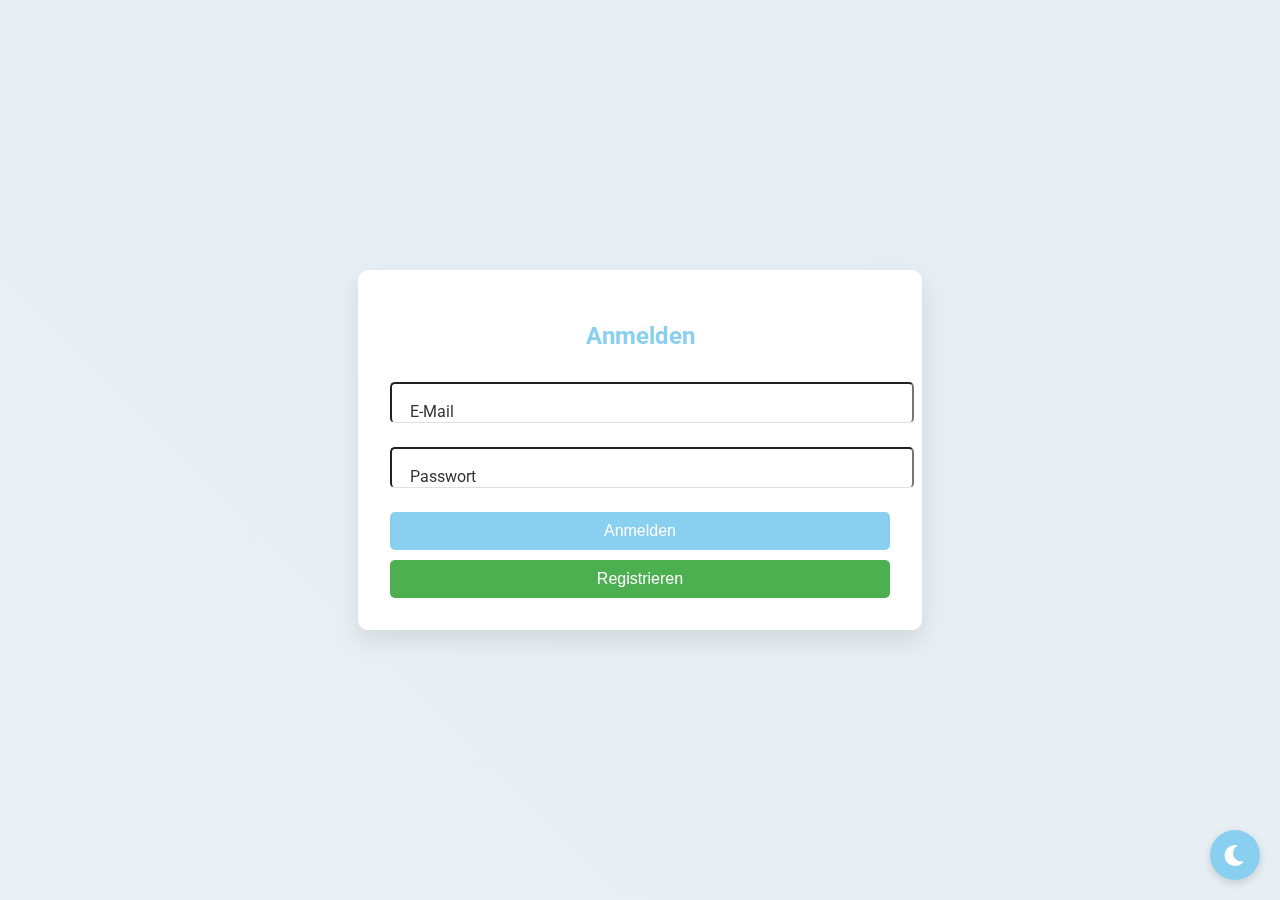
<file: index.html>
<!DOCTYPE html>
<html lang="de">
<head>
    <meta charset="utf-8">
    <meta name="viewport" content="width=device-width, initial-scale=1.0">
    <title>Login</title>
    <link href="https://fonts.googleapis.com/css2?family=Roboto:wght@400;500&display=swap" rel="stylesheet">
    <link rel="stylesheet" href="https://cdnjs.cloudflare.com/ajax/libs/font-awesome/6.0.0-beta3/css/all.min.css">
    <link rel="stylesheet" href="style.css">
</head>
<body>
    <div class="background"></div>
    <div class="container">
        <form id="login-form" action="login.php" method="post">
            <h2>Anmelden</h2>
            <div class="input-group">
                <input type="email" id="email" name="email" required>
                <label for="email">E-Mail</label>
            </div>
            <div class="input-group">
                <input type="password" id="password" name="password" required>
                <label for="password">Passwort</label>
            </div>
            <button type="submit">Anmelden</button>
            <button type="button" onclick="window.location.href='register.html'" style="margin-top: 10px;">Registrieren</button>
        </form>
    </div>
    <div class="mode-toggle">
        <input type="checkbox" id="dark-mode-toggle">
        <label for="dark-mode-toggle">
            <i class="fas fa-sun"></i>
            <i class="fas fa-moon"></i>
        </label>
    </div>
    <script src="script.js"></script>
</body>
</html>
</file>
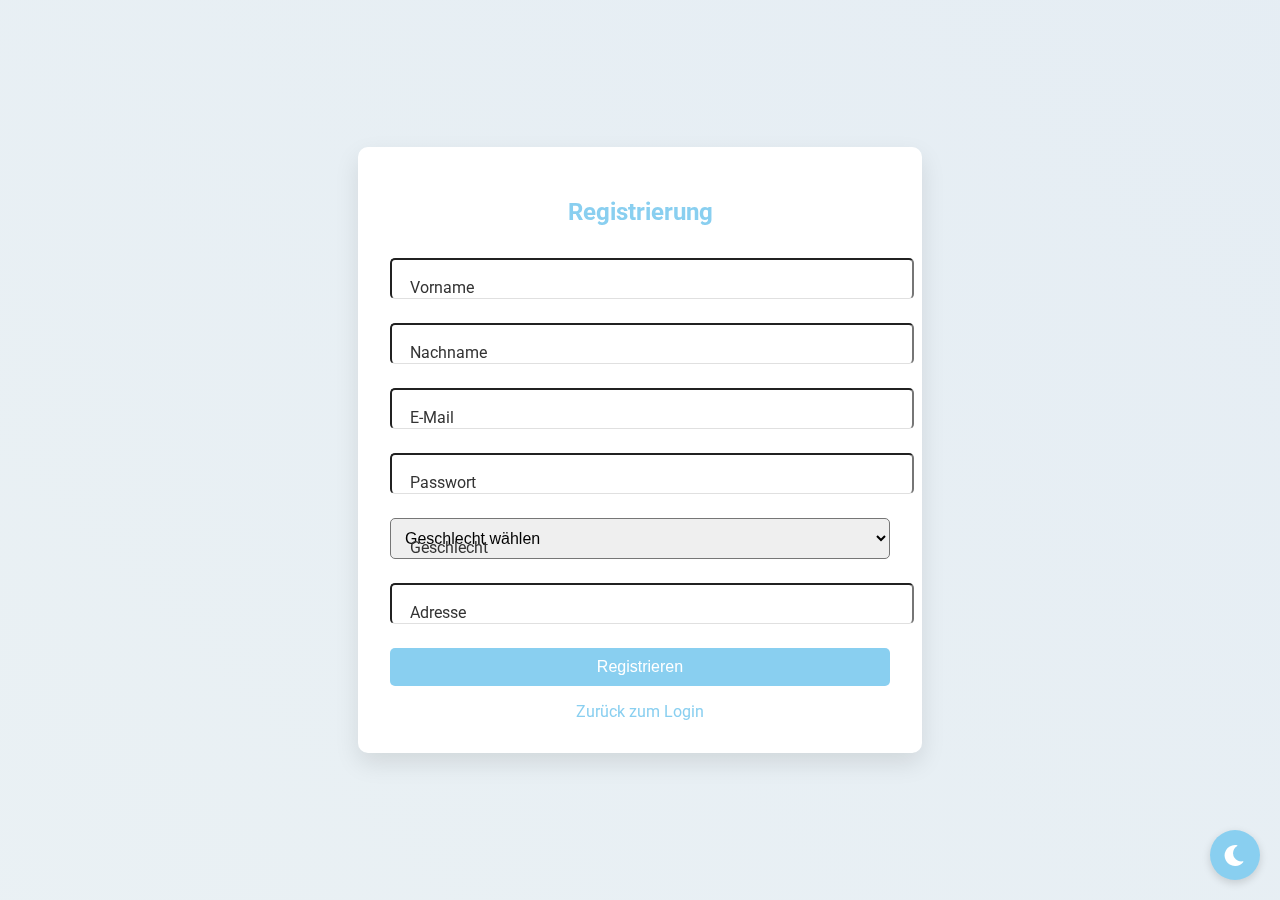
<file: register.html>
<!DOCTYPE html>
<html lang="de">
<head>
    <meta charset="utf-8">
    <meta name="viewport" content="width=device-width, initial-scale=1.0">
    <title>Registrierung</title>
    <link href="https://fonts.googleapis.com/css2?family=Roboto:wght@400;500&display=swap" rel="stylesheet">
    <link rel="stylesheet" href="https://cdnjs.cloudflare.com/ajax/libs/font-awesome/6.0.0-beta3/css/all.min.css">
    <link rel="stylesheet" href="style.css">
</head>
<body>
    <div class="background"></div>
    <div class="container">
        <form id="register-form" action="register.php" method="post">
            <h2>Registrierung</h2>
            <div class="input-group">
                <input type="text" id="vorname" name="vorname" required>
                <label for="vorname">Vorname</label>
            </div>
            <div class="input-group">
                <input type="text" id="nachname" name="nachname" required>
                <label for="nachname">Nachname</label>
            </div>
            <div class="input-group">
                <input type="email" id="email" name="email" required>
                <label for="email">E-Mail</label>
            </div>
            <div class="input-group">
                <input type="password" id="password" name="password" required>
                <label for="password">Passwort</label>
            </div>
            <div class="input-group">
                <select id="geschlecht" name="geschlecht" required>
                    <option value="" disabled selected hidden>Geschlecht wählen</option>
                    <option value="m">Männlich</option>
                    <option value="w">Weiblich</option>
                    <option value="d">Divers</option>
                </select>
                <label for="geschlecht">Geschlecht</label>
            </div>
            <div class="input-group">
                <input type="text" id="adresse" name="adresse" required>
                <label for="adresse">Adresse</label>
            </div>
            <button type="submit">Registrieren</button>
            <div class="form-footer">
                <a href="index.html">Zurück zum Login</a>
            </div>
        </form>
    </div>
    <div class="mode-toggle">
        <input type="checkbox" id="dark-mode-toggle">
        <label for="dark-mode-toggle">
            <i class="fas fa-sun"></i>
            <i class="fas fa-moon"></i>
        </label>
    </div>
    <script src="script.js"></script>
</body>
</html>
</file>
<file: style.css>
:root {
    --primary-color: #89CFF0;
    --primary-color-dark: #5CACEE;
    --bg-color: #f5f5f5;
    --text-color: #333;
    --input-bg: #fff;
    --input-border: #e0e0e0;
}

body {
    font-family: 'Roboto', sans-serif;
    background-color: var(--bg-color);
    color: var(--text-color);
    margin: 0;
    padding: 0;
    display: flex;
    justify-content: center;
    align-items: center;
    min-height: 100vh;
    transition: background-color 0.3s, color 0.3s;
}

.background {
    position: fixed;
    top: 0;
    left: 0;
    width: 100%;
    height: 100%;
    background: linear-gradient(45deg, #89CFF0, #5CACEE);
    opacity: 0.1;
    z-index: -1;
}

.container {
    background-color: var(--input-bg);
    padding: 2rem;
    border-radius: 10px;
    box-shadow: 0 10px 25px rgba(0, 0, 0, 0.1);
    width: 100%;
    max-width: 500px; /* Erhöht für die Registrierungsseite */
}

.mode-toggle {
    position: fixed;
    bottom: 20px;
    right: 20px;
    z-index: 1000;
}

#dark-mode-toggle {
    display: none;
}

.mode-toggle label {
    cursor: pointer;
    width: 50px;
    height: 50px;
    background-color: var(--primary-color);
    display: flex;
    justify-content: center;
    align-items: center;
    border-radius: 50%;
    box-shadow: 0 3px 8px rgba(0, 0, 0, 0.15);
    transition: 0.3s;
}

.mode-toggle label:hover {
    transform: scale(1.1);
}

.mode-toggle label i {
    font-size: 24px;
    color: white;
}

.mode-toggle label .fa-sun {
    display: none; /* Mond-Icon standardmäßig anzeigen */
}

#dark-mode-toggle:checked + label .fa-sun {
    display: block; /* Sonne-Icon anzeigen im Dunkelmodus */
}

#dark-mode-toggle:checked + label .fa-moon {
    display: none; /* Mond-Icon ausblenden im Dunkelmodus */
}

#login-form,
#register-form {
    display: flex;
    flex-direction: column; /* Flexbox für vertikale Anordnung */
}

h2 {
    text-align: center; 
    color: var(--primary-color); 
    margin-bottom: 2rem; 
}

.input-group {
    position: relative; 
    margin-bottom: 1.5rem; 
}

.input-group input,
select {
    width: 100%; 
    padding: 10px; 
    font-size: 16px; 
    color: var(--text-color); 
    border-radius: 5px; /* Abgerundete Ecken */
}

.input-group input {
   border-bottom-width :1px; 
   border-bottom-style : solid; 
   border-bottom-color : var(--input-border); 
   outline : none; 
   background : transparent; 
}

.input-group label {
   position : absolute; 
   top : 10px; 
   left : 10px; 
   padding : 10px ; /* Platzierung des Labels */
   font-size :16px ; 
   color : var(--text-color); 
   pointer-events : none; 
   transition : all .3s ease ; /* Sanfter Übergang */
}

/* Platzierung des Labels bei Fokus oder gültiger Eingabe */
.input-group input :focus ~ label,
.input-group input :valid ~ label,
select :focus + label,
select :valid + label {
   top :-20px ; 
   font-size :12px ; 
   color : var(--primary-color); 
}

/* Stil für den Registrierungsbutton */
button[type='button'] {
   background-color : #4CAF50 ; /* Grüner Hintergrund */
   color : white ; 
   padding :10px ; 
   border :none ; 
   border-radius :5px ; 
   font-size :16px ; 
   cursor:pointer ; 
   transition :background-color .3s ;
}

/* Hover-Effekt für den Registrierungsbutton */
button[type='button']:hover {
   background-color:#45a049 ; /* Dunklerer Grünton bei Hover */
}

/* Stil für den Anmeldebutton */
button[type='submit'] {
   background-color : var(--primary-color); /* Anmeldebutton-Farbe */
   color:white ; 
   padding :10px ; 
   border:none ; 
   border-radius :5px ; 
   font-size :16px ; 
   cursor:pointer ; 
   transition :background-color .3s ;
}

/* Hover-Effekt für den Anmeldebutton */
button[type='submit']:hover {
   background-color : var(--primary-color-dark); /* Dunklerer Farbton bei Hover */
}

/* Fußzeile für das Formular */
.form-footer {
   text-align:center ; 
   margin-top :1rem ; 
}

/* Link in der Fußzeile */
.form-footer a {
   color :var(--primary-color); /* Linkfarbe */
   text-decoration:none ; /* Unterstreichung entfernen */
}

/* Hover-Effekt für den Link in der Fußzeile */
.form-footer a:hover {
   text-decoration :underline ; /* Unterstreichung hinzufügen bei Hover */
}

/* Dark Mode Styles */
body.dark-mode {
     --bg-color:#1a1a1a; /* Hintergrundfarbe im Dunkelmodus */
     --text-color:#f5f5f5; /* Textfarbe im Dunkelmodus */
     --input-bg:#2a2a2a; /* Eingabefeld-Hintergrund im Dunkelmodus */
     --input-border:#3a3a3a; /* Eingabefeld-Rahmenfarbe im Dunkelmodus */
}

/* Animations-Styles */
@keyframes fadeIn { from { opacity :0 ; transform :translateY(-20px) } to { opacity :1 ; transform :translateY(0) } }

.container { animation:fadIn .5s ease-out ; } /* Fade-In-Effekt für das Container-Element */

.input-group input:hover ~ label,
.input-group input[valid] ~ label { animation:fadIn .3s ease-out forwards ; } /* Fade-In-Effekt für Label */

/* Dropdown-Stil anpassen */
select[required]:invalid { color:black; } /* Ungültige Auswahlfarbe */

select option[value=""][disabled] { display:none; } /* Platzhalter ausblenden */

select option { color:black; } /* Textfarbe der Optionen */
</file>
